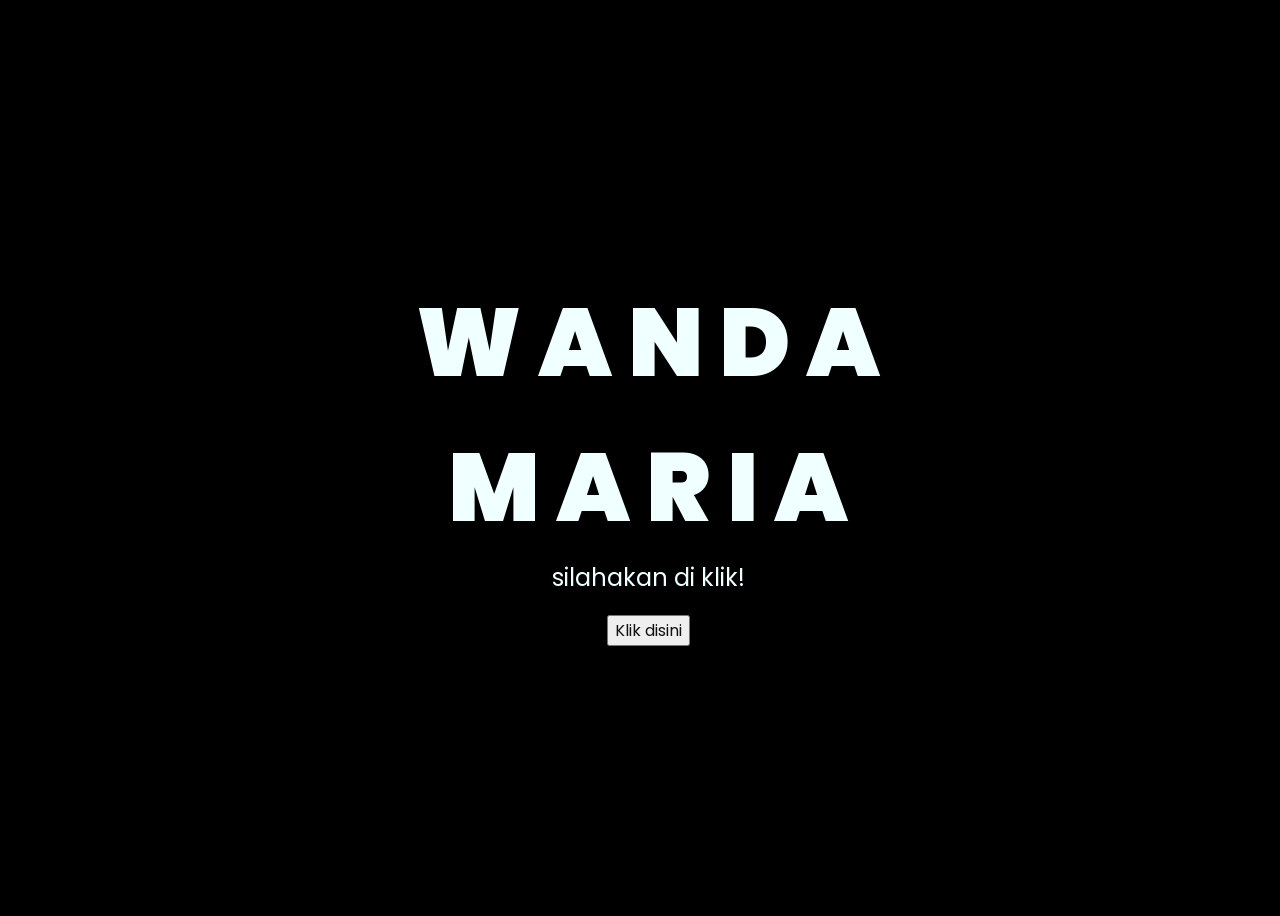
<file: index.html>
<!DOCTYPE html>
<html lang="en">
<head>
    <meta charset="UTF-8">
    <meta http-equiv="X-UA-Compatible" content="IE=edge">
    <meta name="viewport" content="width=device-width, initial-scale=1.0">
    <link rel="stylesheet" href="style.css">
    <link rel="icon" href="flowers.png" type="image/x-icon">
    <title>Flowers</title>
</head>
<body>
    <div class="greetings">
    <!-- silahkan menambah kata sesuai keinginan dengan <span>text...</span -->
        <span>W</span>
        <span>A</span>
        <span>N</span>
        <span>D</span>
        <span>A</span>

    </div>

    <div class="greetings">
        <span>M</span>
        <span>A</span>
        <span>R</span>
        <span>I</span>
        <span>A</span>
    </div>
    <div class="description">
        <span>silahakan di klik!</span>
    </div>
    <div class="button">
        <button>
            <a href="flower.html">Klik disini</a>
        </button>
        
    </div>
</body>
</html>
</file>
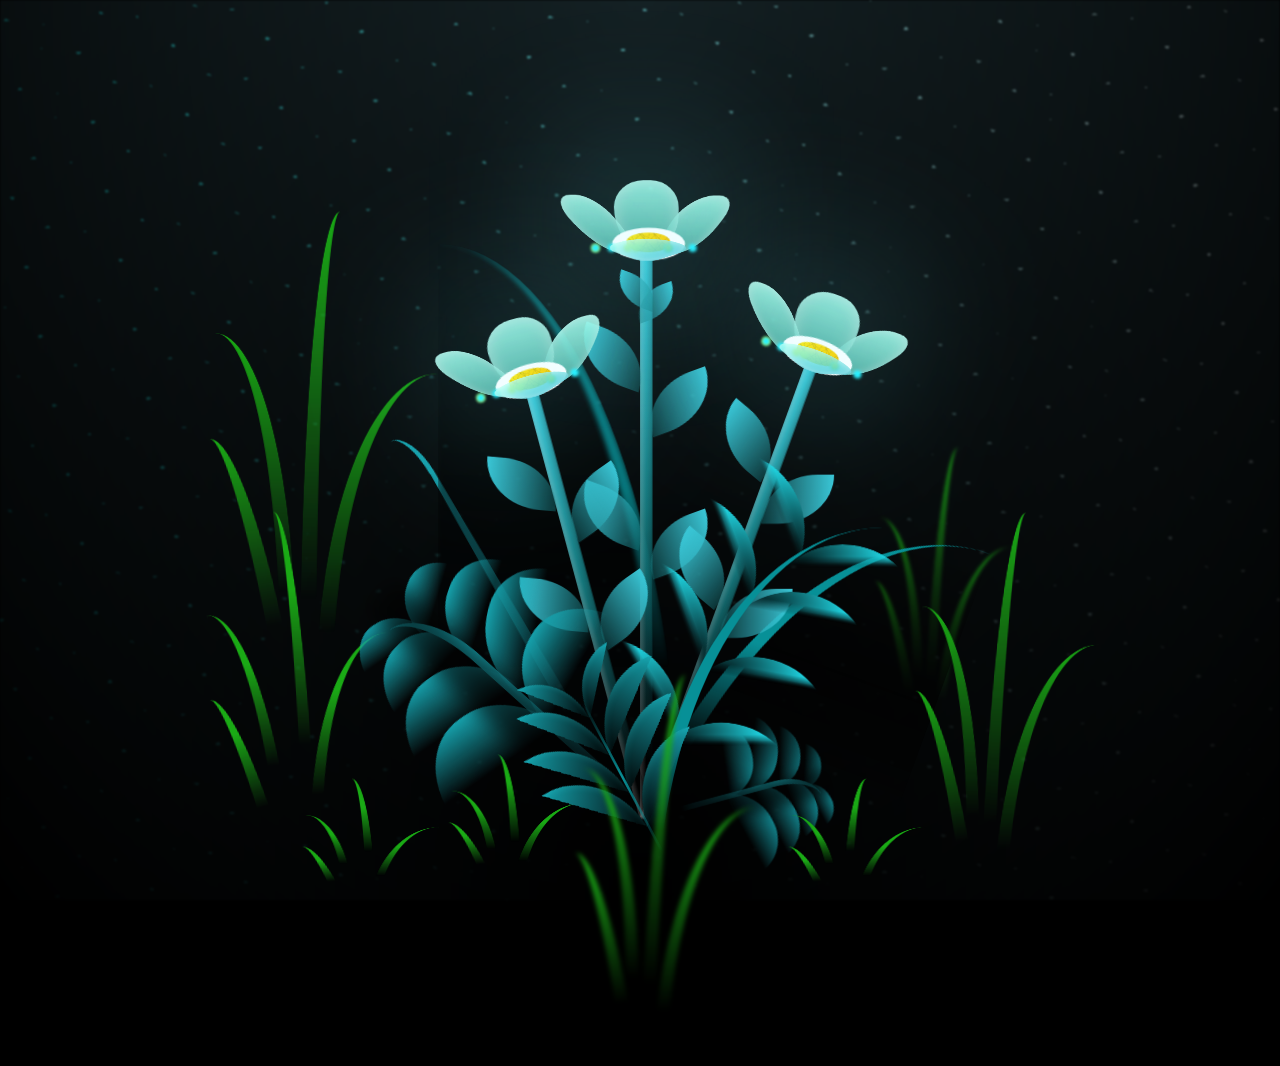
<file: flower.html>
<!DOCTYPE html>
<html lang="en">
<head>
    <meta charset="UTF-8">
    <meta http-equiv="X-UA-Compatible" content="IE=edge">
    <meta name="viewport" content="width=device-width, initial-scale=1.0">
    <link rel="stylesheet" href="main.css">
    <link rel="icon" href="flowers.png" type="image/x-icon">
    <title>flowers</title>
</head>
<body class="container">
  <!-- Pembuat code: https://codepen.io/mdusmanansari/pen/BamepLe -->
    <div class="night"></div>
    <div class="flowers">
      <div class="flower flower--1">
        <div class="flower__leafs flower__leafs--1">
          <div class="flower__leaf flower__leaf--1"></div>
          <div class="flower__leaf flower__leaf--2"></div>
          <div class="flower__leaf flower__leaf--3"></div>
          <div class="flower__leaf flower__leaf--4"></div>
          <div class="flower__white-circle"></div>
  
          <div class="flower__light flower__light--1"></div>
          <div class="flower__light flower__light--2"></div>
          <div class="flower__light flower__light--3"></div>
          <div class="flower__light flower__light--4"></div>
          <div class="flower__light flower__light--5"></div>
          <div class="flower__light flower__light--6"></div>
          <div class="flower__light flower__light--7"></div>
          <div class="flower__light flower__light--8"></div>
  
        </div>
        <div class="flower__line">
          <div class="flower__line__leaf flower__line__leaf--1"></div>
          <div class="flower__line__leaf flower__line__leaf--2"></div>
          <div class="flower__line__leaf flower__line__leaf--3"></div>
          <div class="flower__line__leaf flower__line__leaf--4"></div>
          <div class="flower__line__leaf flower__line__leaf--5"></div>
          <div class="flower__line__leaf flower__line__leaf--6"></div>
        </div>
      </div>
  
      <div class="flower flower--2">
        <div class="flower__leafs flower__leafs--2">
          <div class="flower__leaf flower__leaf--1"></div>
          <div class="flower__leaf flower__leaf--2"></div>
          <div class="flower__leaf flower__leaf--3"></div>
          <div class="flower__leaf flower__leaf--4"></div>
          <div class="flower__white-circle"></div>
  
          <div class="flower__light flower__light--1"></div>
          <div class="flower__light flower__light--2"></div>
          <div class="flower__light flower__light--3"></div>
          <div class="flower__light flower__light--4"></div>
          <div class="flower__light flower__light--5"></div>
          <div class="flower__light flower__light--6"></div>
          <div class="flower__light flower__light--7"></div>
          <div class="flower__light flower__light--8"></div>
  
        </div>
        <div class="flower__line">
          <div class="flower__line__leaf flower__line__leaf--1"></div>
          <div class="flower__line__leaf flower__line__leaf--2"></div>
          <div class="flower__line__leaf flower__line__leaf--3"></div>
          <div class="flower__line__leaf flower__line__leaf--4"></div>
        </div>
      </div>
  
      <div class="flower flower--3">
        <div class="flower__leafs flower__leafs--3">
          <div class="flower__leaf flower__leaf--1"></div>
          <div class="flower__leaf flower__leaf--2"></div>
          <div class="flower__leaf flower__leaf--3"></div>
          <div class="flower__leaf flower__leaf--4"></div>
          <div class="flower__white-circle"></div>
  
          <div class="flower__light flower__light--1"></div>
          <div class="flower__light flower__light--2"></div>
          <div class="flower__light flower__light--3"></div>
          <div class="flower__light flower__light--4"></div>
          <div class="flower__light flower__light--5"></div>
          <div class="flower__light flower__light--6"></div>
          <div class="flower__light flower__light--7"></div>
          <div class="flower__light flower__light--8"></div>
  
        </div>
        <div class="flower__line">
          <div class="flower__line__leaf flower__line__leaf--1"></div>
          <div class="flower__line__leaf flower__line__leaf--2"></div>
          <div class="flower__line__leaf flower__line__leaf--3"></div>
          <div class="flower__line__leaf flower__line__leaf--4"></div>
        </div>
      </div>
  
      <div class="grow-ans" style="--d:1.2s">
        <div class="flower__g-long">
          <div class="flower__g-long__top"></div>
          <div class="flower__g-long__bottom"></div>
        </div>
      </div>
  
      <div class="growing-grass">
        <div class="flower__grass flower__grass--1">
          <div class="flower__grass--top"></div>
          <div class="flower__grass--bottom"></div>
          <div class="flower__grass__leaf flower__grass__leaf--1"></div>
          <div class="flower__grass__leaf flower__grass__leaf--2"></div>
          <div class="flower__grass__leaf flower__grass__leaf--3"></div>
          <div class="flower__grass__leaf flower__grass__leaf--4"></div>
          <div class="flower__grass__leaf flower__grass__leaf--5"></div>
          <div class="flower__grass__leaf flower__grass__leaf--6"></div>
          <div class="flower__grass__leaf flower__grass__leaf--7"></div>
          <div class="flower__grass__leaf flower__grass__leaf--8"></div>
          <div class="flower__grass__overlay"></div>
        </div>
      </div>
  
      <div class="growing-grass">
        <div class="flower__grass flower__grass--2">
          <div class="flower__grass--top"></div>
          <div class="flower__grass--bottom"></div>
          <div class="flower__grass__leaf flower__grass__leaf--1"></div>
          <div class="flower__grass__leaf flower__grass__leaf--2"></div>
          <div class="flower__grass__leaf flower__grass__leaf--3"></div>
          <div class="flower__grass__leaf flower__grass__leaf--4"></div>
          <div class="flower__grass__leaf flower__grass__leaf--5"></div>
          <div class="flower__grass__leaf flower__grass__leaf--6"></div>
          <div class="flower__grass__leaf flower__grass__leaf--7"></div>
          <div class="flower__grass__leaf flower__grass__leaf--8"></div>
          <div class="flower__grass__overlay"></div>
        </div>
      </div>
  
      <div class="grow-ans" style="--d:2.4s">
        <div class="flower__g-right flower__g-right--1">
          <div class="leaf"></div>
        </div>
      </div>
  
      <div class="grow-ans" style="--d:2.8s">
        <div class="flower__g-right flower__g-right--2">
          <div class="leaf"></div>
        </div>
      </div>
  
      <div class="grow-ans" style="--d:2.8s">
        <div class="flower__g-front">
          <div class="flower__g-front__leaf-wrapper flower__g-front__leaf-wrapper--1">
            <div class="flower__g-front__leaf"></div>
          </div>
          <div class="flower__g-front__leaf-wrapper flower__g-front__leaf-wrapper--2">
            <div class="flower__g-front__leaf"></div>
          </div>
          <div class="flower__g-front__leaf-wrapper flower__g-front__leaf-wrapper--3">
            <div class="flower__g-front__leaf"></div>
          </div>
          <div class="flower__g-front__leaf-wrapper flower__g-front__leaf-wrapper--4">
            <div class="flower__g-front__leaf"></div>
          </div>
          <div class="flower__g-front__leaf-wrapper flower__g-front__leaf-wrapper--5">
            <div class="flower__g-front__leaf"></div>
          </div>
          <div class="flower__g-front__leaf-wrapper flower__g-front__leaf-wrapper--6">
            <div class="flower__g-front__leaf"></div>
          </div>
          <div class="flower__g-front__leaf-wrapper flower__g-front__leaf-wrapper--7">
            <div class="flower__g-front__leaf"></div>
          </div>
          <div class="flower__g-front__leaf-wrapper flower__g-front__leaf-wrapper--8">
            <div class="flower__g-front__leaf"></div>
          </div>
          <div class="flower__g-front__line"></div>
        </div>
      </div>
  
      <div class="grow-ans" style="--d:3.2s">
        <div class="flower__g-fr">
          <div class="leaf"></div>
          <div class="flower__g-fr__leaf flower__g-fr__leaf--1"></div>
          <div class="flower__g-fr__leaf flower__g-fr__leaf--2"></div>
          <div class="flower__g-fr__leaf flower__g-fr__leaf--3"></div>
          <div class="flower__g-fr__leaf flower__g-fr__leaf--4"></div>
          <div class="flower__g-fr__leaf flower__g-fr__leaf--5"></div>
          <div class="flower__g-fr__leaf flower__g-fr__leaf--6"></div>
          <div class="flower__g-fr__leaf flower__g-fr__leaf--7"></div>
          <div class="flower__g-fr__leaf flower__g-fr__leaf--8"></div>
        </div>
      </div>
  
      <div class="long-g long-g--0">
        <div class="grow-ans" style="--d:3s">
          <div class="leaf leaf--0"></div>
        </div>
        <div class="grow-ans" style="--d:2.2s">
          <div class="leaf leaf--1"></div>
        </div>
        <div class="grow-ans" style="--d:3.4s">
          <div class="leaf leaf--2"></div>
        </div>
        <div class="grow-ans" style="--d:3.6s">
          <div class="leaf leaf--3"></div>
        </div>
      </div>
  
      <div class="long-g long-g--1">
        <div class="grow-ans" style="--d:3.6s">
          <div class="leaf leaf--0"></div>
        </div>
        <div class="grow-ans" style="--d:3.8s">
          <div class="leaf leaf--1"></div>
        </div>
        <div class="grow-ans" style="--d:4s">
          <div class="leaf leaf--2"></div>
        </div>
        <div class="grow-ans" style="--d:4.2s">
          <div class="leaf leaf--3"></div>
        </div>
      </div>
  
      <div class="long-g long-g--2">
        <div class="grow-ans" style="--d:4s">
          <div class="leaf leaf--0"></div>
        </div>
        <div class="grow-ans" style="--d:4.2s">
          <div class="leaf leaf--1"></div>
        </div>
        <div class="grow-ans" style="--d:4.4s">
          <div class="leaf leaf--2"></div>
        </div>
        <div class="grow-ans" style="--d:4.6s">
          <div class="leaf leaf--3"></div>
        </div>
      </div>
  
      <div class="long-g long-g--3">
        <div class="grow-ans" style="--d:4s">
          <div class="leaf leaf--0"></div>
        </div>
        <div class="grow-ans" style="--d:4.2s">
          <div class="leaf leaf--1"></div>
        </div>
        <div class="grow-ans" style="--d:3s">
          <div class="leaf leaf--2"></div>
        </div>
        <div class="grow-ans" style="--d:3.6s">
          <div class="leaf leaf--3"></div>
        </div>
      </div>
  
      <div class="long-g long-g--4">
        <div class="grow-ans" style="--d:4s">
          <div class="leaf leaf--0"></div>
        </div>
        <div class="grow-ans" style="--d:4.2s">
          <div class="leaf leaf--1"></div>
        </div>
        <div class="grow-ans" style="--d:3s">
          <div class="leaf leaf--2"></div>
        </div>
        <div class="grow-ans" style="--d:3.6s">
          <div class="leaf leaf--3"></div>
        </div>
      </div>
  
      <div class="long-g long-g--5">
        <div class="grow-ans" style="--d:4s">
          <div class="leaf leaf--0"></div>
        </div>
        <div class="grow-ans" style="--d:4.2s">
          <div class="leaf leaf--1"></div>
        </div>
        <div class="grow-ans" style="--d:3s">
          <div class="leaf leaf--2"></div>
        </div>
        <div class="grow-ans" style="--d:3.6s">
          <div class="leaf leaf--3"></div>
        </div>
      </div>
  
      <div class="long-g long-g--6">
        <div class="grow-ans" style="--d:4.2s">
          <div class="leaf leaf--0"></div>
        </div>
        <div class="grow-ans" style="--d:4.4s">
          <div class="leaf leaf--1"></div>
        </div>
        <div class="grow-ans" style="--d:4.6s">
          <div class="leaf leaf--2"></div>
        </div>
        <div class="grow-ans" style="--d:4.8s">
          <div class="leaf leaf--3"></div>
        </div>
      </div>
  
      <div class="long-g long-g--7">
        <div class="grow-ans" style="--d:3s">
          <div class="leaf leaf--0"></div>
        </div>
        <div class="grow-ans" style="--d:3.2s">
          <div class="leaf leaf--1"></div>
        </div>
        <div class="grow-ans" style="--d:3.5s">
          <div class="leaf leaf--2"></div>
        </div>
        <div class="grow-ans" style="--d:3.6s">
          <div class="leaf leaf--3"></div>
        </div>
      </div>
    </div>
    <div class="music">
      <audio src=""></audio>
    </div>
    <script src="main.js"></script>
  </body>
</html>
</file>
<file: style.css>
@import url('https://fonts.googleapis.com/css2?family=Poppins:ital,wght@0,500;1,900&display=swap');
*{
    font-family: 'Poppins',cursive;
}
body{
    color: azure;
    width: 100%;
    height: 100vh;
    display: flex;
    flex-direction: column;
    align-items: center;
    justify-content: center;
    background-color: black;
}
.greetings{
    font-size: 6rem;
    font-weight: 900;
}
.greetings > span{
    animation: glow 2.5s ease-in-out infinite;
}
@keyframes glow{
    0%, 100%{
        color: #fff;
        text-shadow: 0 0 12px #39c6d6, 0 0 50px #39c6d6, 0 0 100px #39c6d6;
    }
    10%, 90%{
        color: #111;
        text-shadow: none;
    }
}
.greetings > span:nth-child(2){
    animation-delay: .2s ;
}
.greetings > span:nth-child(3){
    animation-delay: .4s ;
}
.greetings > span:nth-child(4){
    animation-delay: .6s;
}
.greetings > span:nth-child(5){
    animation-delay: .8s;
}

.description{
    font-size: 1.5rem;
    margin-bottom: 20px;
}

.button a{
    text-decoration: none;
    font-size: 1rem;
    color: #111;
}

@media screen and (max-width:574px){
    .greetings{
        display: block;
        font-size: 3rem;
        font-weight: 500;
        text-align: center;
    }
    .description{
        font-size: 1rem;
    }
    
    .button a{
        font-size: .5rem;
    }
}
</file>
<file: main.css>
*,
*::after,
*::before {
  padding: 0;
  margin: 0;
  box-sizing: border-box;
}

:root {
  --dark-color: #000;
}

body {
  display: flex;
  align-items: flex-end;
  justify-content: center;
  min-height: 100vh;
  background-color: var(--dark-color);
  overflow: hidden;
  perspective: 1000px;
}

.night {
  position: fixed;
  left: 50%;
  top: 0;
  transform: translateX(-50%);
  width: 100%;
  height: 100%;
  filter: blur(0.1vmin);
  background-image: radial-gradient(ellipse at top, transparent 0%, var(--dark-color)), radial-gradient(ellipse at bottom, var(--dark-color), rgba(145, 233, 255, 0.2)), repeating-linear-gradient(220deg, rgb(0, 0, 0) 0px, rgb(0, 0, 0) 19px, transparent 19px, transparent 22px), repeating-linear-gradient(189deg, rgb(0, 0, 0) 0px, rgb(0, 0, 0) 19px, transparent 19px, transparent 22px), repeating-linear-gradient(148deg, rgb(0, 0, 0) 0px, rgb(0, 0, 0) 19px, transparent 19px, transparent 22px), linear-gradient(90deg, rgb(0, 255, 250), rgb(240, 240, 240));
}

.flowers {
  position: relative;
  transform: scale(0.9);
}

.flower {
  position: absolute;
  bottom: 10vmin;
  transform-origin: bottom center;
  z-index: 10;
  --fl-speed: 0.8s;
}
.flower--1 {
  -webkit-animation: moving-flower-1 4s linear infinite;
          animation: moving-flower-1 4s linear infinite;
}
.flower--1 .flower__line {
  height: 70vmin;
  -webkit-animation-delay: 0.3s;
          animation-delay: 0.3s;
}
.flower--1 .flower__line__leaf--1 {
  -webkit-animation: blooming-leaf-right var(--fl-speed) 1.6s backwards;
          animation: blooming-leaf-right var(--fl-speed) 1.6s backwards;
}
.flower--1 .flower__line__leaf--2 {
  -webkit-animation: blooming-leaf-right var(--fl-speed) 1.4s backwards;
          animation: blooming-leaf-right var(--fl-speed) 1.4s backwards;
}
.flower--1 .flower__line__leaf--3 {
  -webkit-animation: blooming-leaf-left var(--fl-speed) 1.2s backwards;
          animation: blooming-leaf-left var(--fl-speed) 1.2s backwards;
}
.flower--1 .flower__line__leaf--4 {
  -webkit-animation: blooming-leaf-left var(--fl-speed) 1s backwards;
          animation: blooming-leaf-left var(--fl-speed) 1s backwards;
}
.flower--1 .flower__line__leaf--5 {
  -webkit-animation: blooming-leaf-right var(--fl-speed) 1.8s backwards;
          animation: blooming-leaf-right var(--fl-speed) 1.8s backwards;
}
.flower--1 .flower__line__leaf--6 {
  -webkit-animation: blooming-leaf-left var(--fl-speed) 2s backwards;
          animation: blooming-leaf-left var(--fl-speed) 2s backwards;
}
.flower--2 {
  left: 50%;
  transform: rotate(20deg);
  -webkit-animation: moving-flower-2 4s linear infinite;
          animation: moving-flower-2 4s linear infinite;
}
.flower--2 .flower__line {
  height: 60vmin;
  -webkit-animation-delay: 0.6s;
          animation-delay: 0.6s;
}
.flower--2 .flower__line__leaf--1 {
  -webkit-animation: blooming-leaf-right var(--fl-speed) 1.9s backwards;
          animation: blooming-leaf-right var(--fl-speed) 1.9s backwards;
}
.flower--2 .flower__line__leaf--2 {
  -webkit-animation: blooming-leaf-right var(--fl-speed) 1.7s backwards;
          animation: blooming-leaf-right var(--fl-speed) 1.7s backwards;
}
.flower--2 .flower__line__leaf--3 {
  -webkit-animation: blooming-leaf-left var(--fl-speed) 1.5s backwards;
          animation: blooming-leaf-left var(--fl-speed) 1.5s backwards;
}
.flower--2 .flower__line__leaf--4 {
  -webkit-animation: blooming-leaf-left var(--fl-speed) 1.3s backwards;
          animation: blooming-leaf-left var(--fl-speed) 1.3s backwards;
}
.flower--3 {
  left: 50%;
  transform: rotate(-15deg);
  -webkit-animation: moving-flower-3 4s linear infinite;
          animation: moving-flower-3 4s linear infinite;
}
.flower--3 .flower__line {
  -webkit-animation-delay: 0.9s;
          animation-delay: 0.9s;
}
.flower--3 .flower__line__leaf--1 {
  -webkit-animation: blooming-leaf-right var(--fl-speed) 2.5s backwards;
          animation: blooming-leaf-right var(--fl-speed) 2.5s backwards;
}
.flower--3 .flower__line__leaf--2 {
  -webkit-animation: blooming-leaf-right var(--fl-speed) 2.3s backwards;
          animation: blooming-leaf-right var(--fl-speed) 2.3s backwards;
}
.flower--3 .flower__line__leaf--3 {
  -webkit-animation: blooming-leaf-left var(--fl-speed) 2.1s backwards;
          animation: blooming-leaf-left var(--fl-speed) 2.1s backwards;
}
.flower--3 .flower__line__leaf--4 {
  -webkit-animation: blooming-leaf-left var(--fl-speed) 1.9s backwards;
          animation: blooming-leaf-left var(--fl-speed) 1.9s backwards;
}
.flower__leafs {
  position: relative;
  -webkit-animation: blooming-flower 2s backwards;
          animation: blooming-flower 2s backwards;
}
.flower__leafs--1 {
  -webkit-animation-delay: 1.1s;
          animation-delay: 1.1s;
}
.flower__leafs--2 {
  -webkit-animation-delay: 1.4s;
          animation-delay: 1.4s;
}
.flower__leafs--3 {
  -webkit-animation-delay: 1.7s;
          animation-delay: 1.7s;
}
.flower__leafs::after {
  content: "";
  position: absolute;
  left: 0;
  top: 0;
  transform: translate(-50%, -100%);
  width: 8vmin;
  height: 8vmin;
  background-color: #6bf0ff;
  filter: blur(10vmin);
}
.flower__leaf {
  position: absolute;
  bottom: 0;
  left: 50%;
  width: 8vmin;
  height: 11vmin;
  border-radius: 51% 49% 47% 53%/44% 45% 55% 69%;
  background-color: #a7ffee;
  background-image: linear-gradient(to top, #54b8aa, #a7ffee);
  transform-origin: bottom center;
  opacity: 0.9;
  box-shadow: inset 0 0 2vmin rgba(255, 255, 255, 0.5);
}
.flower__leaf--1 {
  transform: translate(-10%, 1%) rotateY(40deg) rotateX(-50deg);
}
.flower__leaf--2 {
  transform: translate(-50%, -4%) rotateX(40deg);
}
.flower__leaf--3 {
  transform: translate(-90%, 0%) rotateY(45deg) rotateX(50deg);
}
.flower__leaf--4 {
  width: 8vmin;
  height: 8vmin;
  transform-origin: bottom left;
  border-radius: 4vmin 10vmin 4vmin 4vmin;
  transform: translate(0%, 18%) rotateX(70deg) rotate(-43deg);
  background-image: linear-gradient(to top, #39c6d6, #a7ffee);
  z-index: 1;
  opacity: 0.8;
}
.flower__white-circle {
  position: absolute;
  left: -3.5vmin;
  top: -3vmin;
  width: 9vmin;
  height: 4vmin;
  border-radius: 50%;
  background-color: #fff;
}
.flower__white-circle::after {
  content: "";
  position: absolute;
  left: 50%;
  top: 45%;
  transform: translate(-50%, -50%);
  width: 60%;
  height: 60%;
  border-radius: inherit;
  background-image: repeating-linear-gradient(135deg, rgba(0, 0, 0, 0.03) 0px, rgba(0, 0, 0, 0.03) 1px, transparent 1px, transparent 12px), repeating-linear-gradient(45deg, rgba(0, 0, 0, 0.03) 0px, rgba(0, 0, 0, 0.03) 1px, transparent 1px, transparent 12px), repeating-linear-gradient(67.5deg, rgba(0, 0, 0, 0.03) 0px, rgba(0, 0, 0, 0.03) 1px, transparent 1px, transparent 12px), repeating-linear-gradient(135deg, rgba(0, 0, 0, 0.03) 0px, rgba(0, 0, 0, 0.03) 1px, transparent 1px, transparent 12px), repeating-linear-gradient(45deg, rgba(0, 0, 0, 0.03) 0px, rgba(0, 0, 0, 0.03) 1px, transparent 1px, transparent 12px), repeating-linear-gradient(112.5deg, rgba(0, 0, 0, 0.03) 0px, rgba(0, 0, 0, 0.03) 1px, transparent 1px, transparent 12px), repeating-linear-gradient(112.5deg, rgba(0, 0, 0, 0.03) 0px, rgba(0, 0, 0, 0.03) 1px, transparent 1px, transparent 12px), repeating-linear-gradient(45deg, rgba(0, 0, 0, 0.03) 0px, rgba(0, 0, 0, 0.03) 1px, transparent 1px, transparent 12px), repeating-linear-gradient(22.5deg, rgba(0, 0, 0, 0.03) 0px, rgba(0, 0, 0, 0.03) 1px, transparent 1px, transparent 12px), repeating-linear-gradient(45deg, rgba(0, 0, 0, 0.03) 0px, rgba(0, 0, 0, 0.03) 1px, transparent 1px, transparent 12px), repeating-linear-gradient(22.5deg, rgba(0, 0, 0, 0.03) 0px, rgba(0, 0, 0, 0.03) 1px, transparent 1px, transparent 12px), repeating-linear-gradient(135deg, rgba(0, 0, 0, 0.03) 0px, rgba(0, 0, 0, 0.03) 1px, transparent 1px, transparent 12px), repeating-linear-gradient(157.5deg, rgba(0, 0, 0, 0.03) 0px, rgba(0, 0, 0, 0.03) 1px, transparent 1px, transparent 12px), repeating-linear-gradient(67.5deg, rgba(0, 0, 0, 0.03) 0px, rgba(0, 0, 0, 0.03) 1px, transparent 1px, transparent 12px), repeating-linear-gradient(67.5deg, rgba(0, 0, 0, 0.03) 0px, rgba(0, 0, 0, 0.03) 1px, transparent 1px, transparent 12px), linear-gradient(90deg, rgb(255, 235, 18), rgb(255, 206, 0));
}
.flower__line {
  height: 55vmin;
  width: 1.5vmin;
  background-image: linear-gradient(to left, rgba(0, 0, 0, 0.2), transparent, rgba(255, 255, 255, 0.2)), linear-gradient(to top, transparent 10%, #14757a, #39c6d6);
  box-shadow: inset 0 0 2px rgba(0, 0, 0, 0.5);
  -webkit-animation: grow-flower-tree 4s backwards;
          animation: grow-flower-tree 4s backwards;
}
.flower__line__leaf {
  --w: 7vmin;
  --h: calc(var(--w) + 2vmin);
  position: absolute;
  top: 20%;
  left: 90%;
  width: var(--w);
  height: var(--h);
  border-top-right-radius: var(--h);
  border-bottom-left-radius: var(--h);
  background-image: linear-gradient(to top, rgba(20, 117, 122, 0.4), #39c6d6);
}
.flower__line__leaf--1 {
  transform: rotate(70deg) rotateY(30deg);
}
.flower__line__leaf--2 {
  top: 45%;
  transform: rotate(70deg) rotateY(30deg);
}
.flower__line__leaf--3, .flower__line__leaf--4, .flower__line__leaf--6 {
  border-top-right-radius: 0;
  border-bottom-left-radius: 0;
  border-top-left-radius: var(--h);
  border-bottom-right-radius: var(--h);
  left: -460%;
  top: 12%;
  transform: rotate(-70deg) rotateY(30deg);
}
.flower__line__leaf--4 {
  top: 40%;
}
.flower__line__leaf--5 {
  top: 0;
  transform-origin: left;
  transform: rotate(70deg) rotateY(30deg) scale(0.6);
}
.flower__line__leaf--6 {
  top: -2%;
  left: -450%;
  transform-origin: right;
  transform: rotate(-70deg) rotateY(30deg) scale(0.6);
}
.flower__light {
  position: absolute;
  bottom: 0vmin;
  width: 1vmin;
  height: 1vmin;
  background-color: rgb(255, 251, 0);
  border-radius: 50%;
  filter: blur(0.2vmin);
  -webkit-animation: light-ans 4s linear infinite backwards;
          animation: light-ans 4s linear infinite backwards;
}
.flower__light:nth-child(odd) {
  background-color: #23f0ff;
}
.flower__light--1 {
  left: -2vmin;
  -webkit-animation-delay: 1s;
          animation-delay: 1s;
}
.flower__light--2 {
  left: 3vmin;
  -webkit-animation-delay: 0.5s;
          animation-delay: 0.5s;
}
.flower__light--3 {
  left: -6vmin;
  -webkit-animation-delay: 0.3s;
          animation-delay: 0.3s;
}
.flower__light--4 {
  left: 6vmin;
  -webkit-animation-delay: 0.9s;
          animation-delay: 0.9s;
}
.flower__light--5 {
  left: -1vmin;
  -webkit-animation-delay: 1.5s;
          animation-delay: 1.5s;
}
.flower__light--6 {
  left: -4vmin;
  -webkit-animation-delay: 3s;
          animation-delay: 3s;
}
.flower__light--7 {
  left: 3vmin;
  -webkit-animation-delay: 2s;
          animation-delay: 2s;
}
.flower__light--8 {
  left: -6vmin;
  -webkit-animation-delay: 3.5s;
          animation-delay: 3.5s;
}
.flower__grass {
  --c: #159faa;
  --line-w: 1.5vmin;
  position: absolute;
  bottom: 12vmin;
  left: -7vmin;
  display: flex;
  flex-direction: column;
  align-items: flex-end;
  z-index: 20;
  transform-origin: bottom center;
  transform: rotate(-48deg) rotateY(40deg);
}
.flower__grass--1 {
  -webkit-animation: moving-grass 2s linear infinite;
          animation: moving-grass 2s linear infinite;
}
.flower__grass--2 {
  left: 2vmin;
  bottom: 10vmin;
  transform: scale(0.5) rotate(75deg) rotateX(10deg) rotateY(-200deg);
  opacity: 0.8;
  z-index: 0;
  -webkit-animation: moving-grass--2 1.5s linear infinite;
          animation: moving-grass--2 1.5s linear infinite;
}
.flower__grass--top {
  width: 7vmin;
  height: 10vmin;
  border-top-right-radius: 100%;
  border-right: var(--line-w) solid var(--c);
  transform-origin: bottom center;
  transform: rotate(-2deg);
}
.flower__grass--bottom {
  margin-top: -2px;
  width: var(--line-w);
  height: 25vmin;
  background-image: linear-gradient(to top, transparent, var(--c));
}
.flower__grass__leaf {
  --size: 10vmin;
  position: absolute;
  width: calc(var(--size) * 2.1);
  height: var(--size);
  border-top-left-radius: var(--size);
  border-top-right-radius: var(--size);
  background-image: linear-gradient(to top, transparent, transparent 30%, var(--c));
  z-index: 100;
}
.flower__grass__leaf--1 {
  top: -6%;
  left: 30%;
  --size: 6vmin;
  transform: rotate(-20deg);
  -webkit-animation: growing-grass-ans--1 2s 2.6s backwards;
          animation: growing-grass-ans--1 2s 2.6s backwards;
}
@-webkit-keyframes growing-grass-ans--1 {
  0% {
    transform-origin: bottom left;
    transform: rotate(-20deg) scale(0);
  }
}
@keyframes growing-grass-ans--1 {
  0% {
    transform-origin: bottom left;
    transform: rotate(-20deg) scale(0);
  }
}
.flower__grass__leaf--2 {
  top: -5%;
  left: -110%;
  --size: 6vmin;
  transform: rotate(10deg);
  -webkit-animation: growing-grass-ans--2 2s 2.4s linear backwards;
          animation: growing-grass-ans--2 2s 2.4s linear backwards;
}
@-webkit-keyframes growing-grass-ans--2 {
  0% {
    transform-origin: bottom right;
    transform: rotate(10deg) scale(0);
  }
}
@keyframes growing-grass-ans--2 {
  0% {
    transform-origin: bottom right;
    transform: rotate(10deg) scale(0);
  }
}
.flower__grass__leaf--3 {
  top: 5%;
  left: 60%;
  --size: 8vmin;
  transform: rotate(-18deg) rotateX(-20deg);
  -webkit-animation: growing-grass-ans--3 2s 2.2s linear backwards;
          animation: growing-grass-ans--3 2s 2.2s linear backwards;
}
@-webkit-keyframes growing-grass-ans--3 {
  0% {
    transform-origin: bottom left;
    transform: rotate(-18deg) rotateX(-20deg) scale(0);
  }
}
@keyframes growing-grass-ans--3 {
  0% {
    transform-origin: bottom left;
    transform: rotate(-18deg) rotateX(-20deg) scale(0);
  }
}
.flower__grass__leaf--4 {
  top: 6%;
  left: -135%;
  --size: 8vmin;
  transform: rotate(2deg);
  -webkit-animation: growing-grass-ans--4 2s 2s linear backwards;
          animation: growing-grass-ans--4 2s 2s linear backwards;
}
@-webkit-keyframes growing-grass-ans--4 {
  0% {
    transform-origin: bottom right;
    transform: rotate(2deg) scale(0);
  }
}
@keyframes growing-grass-ans--4 {
  0% {
    transform-origin: bottom right;
    transform: rotate(2deg) scale(0);
  }
}
.flower__grass__leaf--5 {
  top: 20%;
  left: 60%;
  --size: 10vmin;
  transform: rotate(-24deg) rotateX(-20deg);
  -webkit-animation: growing-grass-ans--5 2s 1.8s linear backwards;
          animation: growing-grass-ans--5 2s 1.8s linear backwards;
}
@-webkit-keyframes growing-grass-ans--5 {
  0% {
    transform-origin: bottom left;
    transform: rotate(-24deg) rotateX(-20deg) scale(0);
  }
}
@keyframes growing-grass-ans--5 {
  0% {
    transform-origin: bottom left;
    transform: rotate(-24deg) rotateX(-20deg) scale(0);
  }
}
.flower__grass__leaf--6 {
  top: 22%;
  left: -180%;
  --size: 10vmin;
  transform: rotate(10deg);
  -webkit-animation: growing-grass-ans--6 2s 1.6s linear backwards;
          animation: growing-grass-ans--6 2s 1.6s linear backwards;
}
@-webkit-keyframes growing-grass-ans--6 {
  0% {
    transform-origin: bottom right;
    transform: rotate(10deg) scale(0);
  }
}
@keyframes growing-grass-ans--6 {
  0% {
    transform-origin: bottom right;
    transform: rotate(10deg) scale(0);
  }
}
.flower__grass__leaf--7 {
  top: 39%;
  left: 70%;
  --size: 10vmin;
  transform: rotate(-10deg);
  -webkit-animation: growing-grass-ans--7 2s 1.4s linear backwards;
          animation: growing-grass-ans--7 2s 1.4s linear backwards;
}
@-webkit-keyframes growing-grass-ans--7 {
  0% {
    transform-origin: bottom left;
    transform: rotate(-10deg) scale(0);
  }
}
@keyframes growing-grass-ans--7 {
  0% {
    transform-origin: bottom left;
    transform: rotate(-10deg) scale(0);
  }
}
.flower__grass__leaf--8 {
  top: 40%;
  left: -215%;
  --size: 11vmin;
  transform: rotate(10deg);
  -webkit-animation: growing-grass-ans--8 2s 1.2s linear backwards;
          animation: growing-grass-ans--8 2s 1.2s linear backwards;
}
@-webkit-keyframes growing-grass-ans--8 {
  0% {
    transform-origin: bottom right;
    transform: rotate(10deg) scale(0);
  }
}
@keyframes growing-grass-ans--8 {
  0% {
    transform-origin: bottom right;
    transform: rotate(10deg) scale(0);
  }
}
.flower__grass__overlay {
  position: absolute;
  top: -10%;
  right: 0%;
  width: 100%;
  height: 100%;
  background-color: rgba(0, 0, 0, 0.6);
  filter: blur(1.5vmin);
  z-index: 100;
}
.flower__g-long {
  --w: 2vmin;
  --h: 6vmin;
  --c: #159faa;
  position: absolute;
  bottom: 10vmin;
  left: -3vmin;
  transform-origin: bottom center;
  transform: rotate(-30deg) rotateY(-20deg);
  display: flex;
  flex-direction: column;
  align-items: flex-end;
  -webkit-animation: flower-g-long-ans 3s linear infinite;
          animation: flower-g-long-ans 3s linear infinite;
}
@-webkit-keyframes flower-g-long-ans {
  0%, 100% {
    transform: rotate(-30deg) rotateY(-20deg);
  }
  50% {
    transform: rotate(-32deg) rotateY(-20deg);
  }
}
@keyframes flower-g-long-ans {
  0%, 100% {
    transform: rotate(-30deg) rotateY(-20deg);
  }
  50% {
    transform: rotate(-32deg) rotateY(-20deg);
  }
}
.flower__g-long__top {
  top: calc(var(--h) * -1);
  width: calc(var(--w) + 1vmin);
  height: var(--h);
  border-top-right-radius: 100%;
  border-right: 0.7vmin solid var(--c);
  transform: translate(-0.7vmin, 1vmin);
}
.flower__g-long__bottom {
  width: var(--w);
  height: 50vmin;
  transform-origin: bottom center;
  background-image: linear-gradient(to top, transparent 30%, var(--c));
  box-shadow: inset 0 0 2px rgba(0, 0, 0, 0.5);
  -webkit-clip-path: polygon(35% 0, 65% 1%, 100% 100%, 0% 100%);
          clip-path: polygon(35% 0, 65% 1%, 100% 100%, 0% 100%);
}
.flower__g-right {
  position: absolute;
  bottom: 6vmin;
  left: -2vmin;
  transform-origin: bottom left;
  transform: rotate(20deg);
}
.flower__g-right .leaf {
  width: 30vmin;
  height: 50vmin;
  border-top-left-radius: 100%;
  border-left: 2vmin solid #079097;
  background-image: linear-gradient(to bottom, transparent, var(--dark-color) 60%);
  -webkit-mask-image: linear-gradient(to top, transparent 30%, #079097 60%);
}
.flower__g-right--1 {
  -webkit-animation: flower-g-right-ans 2.5s linear infinite;
          animation: flower-g-right-ans 2.5s linear infinite;
}
.flower__g-right--2 {
  left: 5vmin;
  transform: rotateY(-180deg);
  -webkit-animation: flower-g-right-ans--2 3s linear infinite;
          animation: flower-g-right-ans--2 3s linear infinite;
}
.flower__g-right--2 .leaf {
  height: 75vmin;
  filter: blur(0.3vmin);
  opacity: 0.8;
}
@-webkit-keyframes flower-g-right-ans {
  0%, 100% {
    transform: rotate(20deg);
  }
  50% {
    transform: rotate(24deg) rotateX(-20deg);
  }
}
@keyframes flower-g-right-ans {
  0%, 100% {
    transform: rotate(20deg);
  }
  50% {
    transform: rotate(24deg) rotateX(-20deg);
  }
}
@-webkit-keyframes flower-g-right-ans--2 {
  0%, 100% {
    transform: rotateY(-180deg) rotate(0deg) rotateX(-20deg);
  }
  50% {
    transform: rotateY(-180deg) rotate(6deg) rotateX(-20deg);
  }
}
@keyframes flower-g-right-ans--2 {
  0%, 100% {
    transform: rotateY(-180deg) rotate(0deg) rotateX(-20deg);
  }
  50% {
    transform: rotateY(-180deg) rotate(6deg) rotateX(-20deg);
  }
}
.flower__g-front {
  position: absolute;
  bottom: 6vmin;
  left: 2.5vmin;
  z-index: 100;
  transform-origin: bottom center;
  transform: rotate(-28deg) rotateY(30deg) scale(1.04);
  -webkit-animation: flower__g-front-ans 2s linear infinite;
          animation: flower__g-front-ans 2s linear infinite;
}
@-webkit-keyframes flower__g-front-ans {
  0%, 100% {
    transform: rotate(-28deg) rotateY(30deg) scale(1.04);
  }
  50% {
    transform: rotate(-35deg) rotateY(40deg) scale(1.04);
  }
}
@keyframes flower__g-front-ans {
  0%, 100% {
    transform: rotate(-28deg) rotateY(30deg) scale(1.04);
  }
  50% {
    transform: rotate(-35deg) rotateY(40deg) scale(1.04);
  }
}
.flower__g-front__line {
  width: 0.3vmin;
  height: 20vmin;
  background-image: linear-gradient(to top, transparent, #079097, transparent 100%);
  position: relative;
}
.flower__g-front__leaf-wrapper {
  position: absolute;
  top: 0;
  left: 0;
  transform-origin: bottom left;
  transform: rotate(10deg);
}
.flower__g-front__leaf-wrapper:nth-child(even) {
  left: 0vmin;
  transform: rotateY(-180deg) rotate(5deg);
  -webkit-animation: flower__g-front__leaf-left-ans 1s ease-in backwards;
          animation: flower__g-front__leaf-left-ans 1s ease-in backwards;
}
.flower__g-front__leaf-wrapper:nth-child(odd) {
  -webkit-animation: flower__g-front__leaf-ans 1s ease-in backwards;
          animation: flower__g-front__leaf-ans 1s ease-in backwards;
}
.flower__g-front__leaf-wrapper--1 {
  top: -8vmin;
  transform: scale(0.7);
  -webkit-animation: flower__g-front__leaf-ans 1s 5.5s ease-in backwards !important;
          animation: flower__g-front__leaf-ans 1s 5.5s ease-in backwards !important;
}
.flower__g-front__leaf-wrapper--2 {
  top: -8vmin;
  transform: rotateY(-180deg) scale(0.7) !important;
  -webkit-animation: flower__g-front__leaf-left-ans-2 1s 4.6s ease-in backwards !important;
          animation: flower__g-front__leaf-left-ans-2 1s 4.6s ease-in backwards !important;
}
.flower__g-front__leaf-wrapper--3 {
  top: -3vmin;
  -webkit-animation: flower__g-front__leaf-ans 1s 4.6s ease-in backwards;
          animation: flower__g-front__leaf-ans 1s 4.6s ease-in backwards;
}
.flower__g-front__leaf-wrapper--4 {
  top: -3vmin;
  transform: rotateY(-180deg) scale(0.9) !important;
  -webkit-animation: flower__g-front__leaf-left-ans-2 1s 4.6s ease-in backwards !important;
          animation: flower__g-front__leaf-left-ans-2 1s 4.6s ease-in backwards !important;
}
@-webkit-keyframes flower__g-front__leaf-left-ans-2 {
  0% {
    transform: rotateY(-180deg) scale(0);
  }
}
@keyframes flower__g-front__leaf-left-ans-2 {
  0% {
    transform: rotateY(-180deg) scale(0);
  }
}
.flower__g-front__leaf-wrapper--5, .flower__g-front__leaf-wrapper--6 {
  top: 2vmin;
}
.flower__g-front__leaf-wrapper--7, .flower__g-front__leaf-wrapper--8 {
  top: 6.5vmin;
}
.flower__g-front__leaf-wrapper--2 {
  -webkit-animation-delay: 5.2s !important;
          animation-delay: 5.2s !important;
}
.flower__g-front__leaf-wrapper--3 {
  -webkit-animation-delay: 4.9s !important;
          animation-delay: 4.9s !important;
}
.flower__g-front__leaf-wrapper--5 {
  -webkit-animation-delay: 4.3s !important;
          animation-delay: 4.3s !important;
}
.flower__g-front__leaf-wrapper--6 {
  -webkit-animation-delay: 4.1s !important;
          animation-delay: 4.1s !important;
}
.flower__g-front__leaf-wrapper--7 {
  -webkit-animation-delay: 3.8s !important;
          animation-delay: 3.8s !important;
}
.flower__g-front__leaf-wrapper--8 {
  -webkit-animation-delay: 3.5s !important;
          animation-delay: 3.5s !important;
}
@-webkit-keyframes flower__g-front__leaf-ans {
  0% {
    transform: rotate(10deg) scale(0);
  }
}
@keyframes flower__g-front__leaf-ans {
  0% {
    transform: rotate(10deg) scale(0);
  }
}
@-webkit-keyframes flower__g-front__leaf-left-ans {
  0% {
    transform: rotateY(-180deg) rotate(5deg) scale(0);
  }
}
@keyframes flower__g-front__leaf-left-ans {
  0% {
    transform: rotateY(-180deg) rotate(5deg) scale(0);
  }
}
.flower__g-front__leaf {
  width: 10vmin;
  height: 10vmin;
  border-radius: 100% 0% 0% 100%/100% 100% 0% 0%;
  box-shadow: inset 0 2px 1vmin hsla(184deg, 97%, 58%, 0.2);
  background-image: linear-gradient(to bottom left, transparent, var(--dark-color)), linear-gradient(to bottom right, #159faa 50%, transparent 50%, transparent);
  -webkit-mask-image: linear-gradient(to bottom right, #159faa 50%, transparent 50%, transparent);
  mask-image: linear-gradient(to bottom right, #159faa 50%, transparent 50%, transparent);
}
.flower__g-fr {
  position: absolute;
  bottom: -4vmin;
  left: vmin;
  transform-origin: bottom left;
  z-index: 10;
  -webkit-animation: flower__g-fr-ans 2s linear infinite;
          animation: flower__g-fr-ans 2s linear infinite;
}
@-webkit-keyframes flower__g-fr-ans {
  0%, 100% {
    transform: rotate(2deg);
  }
  50% {
    transform: rotate(4deg);
  }
}
@keyframes flower__g-fr-ans {
  0%, 100% {
    transform: rotate(2deg);
  }
  50% {
    transform: rotate(4deg);
  }
}
.flower__g-fr .leaf {
  width: 30vmin;
  height: 50vmin;
  border-top-left-radius: 100%;
  border-left: 2vmin solid #079097;
  -webkit-mask-image: linear-gradient(to top, transparent 25%, #079097 50%);
  position: relative;
  z-index: 1;
}
.flower__g-fr__leaf {
  position: absolute;
  top: 0;
  left: 0;
  width: 10vmin;
  height: 10vmin;
  border-radius: 100% 0% 0% 100%/100% 100% 0% 0%;
  box-shadow: inset 0 2px 1vmin hsla(184deg, 97%, 58%, 0.2);
  background-image: linear-gradient(to bottom left, transparent, var(--dark-color) 98%), linear-gradient(to bottom right, #23f0ff 45%, transparent 50%, transparent);
  -webkit-mask-image: linear-gradient(135deg, #159faa 40%, transparent 50%, transparent);
}
.flower__g-fr__leaf--1 {
  left: 20vmin;
  transform: rotate(45deg);
  -webkit-animation: flower__g-fr-leaft-ans-1 0.5s 5.2s linear backwards;
          animation: flower__g-fr-leaft-ans-1 0.5s 5.2s linear backwards;
}
@-webkit-keyframes flower__g-fr-leaft-ans-1 {
  0% {
    transform-origin: left;
    transform: rotate(45deg) scale(0);
  }
}
@keyframes flower__g-fr-leaft-ans-1 {
  0% {
    transform-origin: left;
    transform: rotate(45deg) scale(0);
  }
}
.flower__g-fr__leaf--2 {
  left: 12vmin;
  top: -7vmin;
  transform: rotate(25deg) rotateY(-180deg);
  -webkit-animation: flower__g-fr-leaft-ans-6 0.5s 5s linear backwards;
          animation: flower__g-fr-leaft-ans-6 0.5s 5s linear backwards;
}
.flower__g-fr__leaf--3 {
  left: 15vmin;
  top: 6vmin;
  transform: rotate(55deg);
  -webkit-animation: flower__g-fr-leaft-ans-5 0.5s 4.8s linear backwards;
          animation: flower__g-fr-leaft-ans-5 0.5s 4.8s linear backwards;
}
.flower__g-fr__leaf--4 {
  left: 6vmin;
  top: -2vmin;
  transform: rotate(25deg) rotateY(-180deg);
  -webkit-animation: flower__g-fr-leaft-ans-6 0.5s 4.6s linear backwards;
          animation: flower__g-fr-leaft-ans-6 0.5s 4.6s linear backwards;
}
.flower__g-fr__leaf--5 {
  left: 10vmin;
  top: 14vmin;
  transform: rotate(55deg);
  -webkit-animation: flower__g-fr-leaft-ans-5 0.5s 4.4s linear backwards;
          animation: flower__g-fr-leaft-ans-5 0.5s 4.4s linear backwards;
}
@-webkit-keyframes flower__g-fr-leaft-ans-5 {
  0% {
    transform-origin: left;
    transform: rotate(55deg) scale(0);
  }
}
@keyframes flower__g-fr-leaft-ans-5 {
  0% {
    transform-origin: left;
    transform: rotate(55deg) scale(0);
  }
}
.flower__g-fr__leaf--6 {
  left: 0vmin;
  top: 6vmin;
  transform: rotate(25deg) rotateY(-180deg);
  -webkit-animation: flower__g-fr-leaft-ans-6 0.5s 4.2s linear backwards;
          animation: flower__g-fr-leaft-ans-6 0.5s 4.2s linear backwards;
}
@-webkit-keyframes flower__g-fr-leaft-ans-6 {
  0% {
    transform-origin: right;
    transform: rotate(25deg) rotateY(-180deg) scale(0);
  }
}
@keyframes flower__g-fr-leaft-ans-6 {
  0% {
    transform-origin: right;
    transform: rotate(25deg) rotateY(-180deg) scale(0);
  }
}
.flower__g-fr__leaf--7 {
  left: 5vmin;
  top: 22vmin;
  transform: rotate(45deg);
  -webkit-animation: flower__g-fr-leaft-ans-7 0.5s 4s linear backwards;
          animation: flower__g-fr-leaft-ans-7 0.5s 4s linear backwards;
}
@-webkit-keyframes flower__g-fr-leaft-ans-7 {
  0% {
    transform-origin: left;
    transform: rotate(45deg) scale(0);
  }
}
@keyframes flower__g-fr-leaft-ans-7 {
  0% {
    transform-origin: left;
    transform: rotate(45deg) scale(0);
  }
}
.flower__g-fr__leaf--8 {
  left: -4vmin;
  top: 15vmin;
  transform: rotate(15deg) rotateY(-180deg);
  -webkit-animation: flower__g-fr-leaft-ans-8 0.5s 3.8s linear backwards;
          animation: flower__g-fr-leaft-ans-8 0.5s 3.8s linear backwards;
}
@-webkit-keyframes flower__g-fr-leaft-ans-8 {
  0% {
    transform-origin: right;
    transform: rotate(15deg) rotateY(-180deg) scale(0);
  }
}
@keyframes flower__g-fr-leaft-ans-8 {
  0% {
    transform-origin: right;
    transform: rotate(15deg) rotateY(-180deg) scale(0);
  }
}

.long-g {
  position: absolute;
  bottom: 25vmin;
  left: -42vmin;
  transform-origin: bottom left;
}
.long-g--1 {
  bottom: 0vmin;
  transform: scale(0.8) rotate(-5deg);
}
.long-g--1 .leaf {
  -webkit-mask-image: linear-gradient(to top, transparent 40%, #079097 80%) !important;
}
.long-g--1 .leaf--1 {
  --w: 5vmin;
  --h: 60vmin;
  left: -2vmin;
  transform: rotate(3deg) rotateY(-180deg);
}
.long-g--2, .long-g--3 {
  bottom: -3vmin;
  left: -35vmin;
  transform-origin: center;
  transform: scale(0.6) rotateX(60deg);
}
.long-g--2 .leaf, .long-g--3 .leaf {
  -webkit-mask-image: linear-gradient(to top, transparent 50%, #079097 80%) !important;
}
.long-g--2 .leaf--1, .long-g--3 .leaf--1 {
  left: -1vmin;
  transform: rotateY(-180deg);
}
.long-g--3 {
  left: -17vmin;
  bottom: 0vmin;
}
.long-g--3 .leaf {
  -webkit-mask-image: linear-gradient(to top, transparent 40%, #079097 80%) !important;
}
.long-g--4 {
  left: 25vmin;
  bottom: -3vmin;
  transform-origin: center;
  transform: scale(0.6) rotateX(60deg);
}
.long-g--4 .leaf {
  -webkit-mask-image: linear-gradient(to top, transparent 50%, #079097 80%) !important;
}
.long-g--5 {
  left: 42vmin;
  bottom: 0vmin;
  transform: scale(0.8) rotate(2deg);
}
.long-g--6 {
  left: 0vmin;
  bottom: -20vmin;
  z-index: 100;
  filter: blur(0.3vmin);
  transform: scale(0.8) rotate(2deg);
}
.long-g--7 {
  left: 35vmin;
  bottom: 20vmin;
  z-index: -1;
  filter: blur(0.3vmin);
  transform: scale(0.6) rotate(2deg);
  opacity: 0.7;
}
.long-g .leaf {
  --w: 15vmin;
  --h: 40vmin;
  --c: #1aaa15;
  position: absolute;
  bottom: 0;
  width: var(--w);
  height: var(--h);
  border-top-left-radius: 100%;
  border-left: 2vmin solid var(--c);
  -webkit-mask-image: linear-gradient(to top, transparent 20%, var(--dark-color));
  transform-origin: bottom center;
}
.long-g .leaf--0 {
  left: 2vmin;
  -webkit-animation: leaf-ans-1 4s linear infinite;
          animation: leaf-ans-1 4s linear infinite;
}
.long-g .leaf--1 {
  --w: 5vmin;
  --h: 60vmin;
  -webkit-animation: leaf-ans-1 4s linear infinite;
          animation: leaf-ans-1 4s linear infinite;
}
.long-g .leaf--2 {
  --w: 10vmin;
  --h: 40vmin;
  left: -0.5vmin;
  bottom: 5vmin;
  transform-origin: bottom left;
  transform: rotateY(-180deg);
  -webkit-animation: leaf-ans-2 3s linear infinite;
          animation: leaf-ans-2 3s linear infinite;
}
.long-g .leaf--3 {
  --w: 5vmin;
  --h: 30vmin;
  left: -1vmin;
  bottom: 3.2vmin;
  transform-origin: bottom left;
  transform: rotate(-10deg) rotateY(-180deg);
  -webkit-animation: leaf-ans-3 3s linear infinite;
          animation: leaf-ans-3 3s linear infinite;
}

@-webkit-keyframes leaf-ans-1 {
  0%, 100% {
    transform: rotate(-5deg) scale(1);
  }
  50% {
    transform: rotate(5deg) scale(1.1);
  }
}

@keyframes leaf-ans-1 {
  0%, 100% {
    transform: rotate(-5deg) scale(1);
  }
  50% {
    transform: rotate(5deg) scale(1.1);
  }
}
@-webkit-keyframes leaf-ans-2 {
  0%, 100% {
    transform: rotateY(-180deg) rotate(5deg);
  }
  50% {
    transform: rotateY(-180deg) rotate(0deg) scale(1.1);
  }
}
@keyframes leaf-ans-2 {
  0%, 100% {
    transform: rotateY(-180deg) rotate(5deg);
  }
  50% {
    transform: rotateY(-180deg) rotate(0deg) scale(1.1);
  }
}
@-webkit-keyframes leaf-ans-3 {
  0%, 100% {
    transform: rotate(-10deg) rotateY(-180deg);
  }
  50% {
    transform: rotate(-20deg) rotateY(-180deg);
  }
}
@keyframes leaf-ans-3 {
  0%, 100% {
    transform: rotate(-10deg) rotateY(-180deg);
  }
  50% {
    transform: rotate(-20deg) rotateY(-180deg);
  }
}
.grow-ans {
  -webkit-animation: grow-ans 2s var(--d) backwards;
          animation: grow-ans 2s var(--d) backwards;
}

@-webkit-keyframes grow-ans {
  0% {
    transform: scale(0);
    opacity: 0;
  }
}

@keyframes grow-ans {
  0% {
    transform: scale(0);
    opacity: 0;
  }
}
@-webkit-keyframes light-ans {
  0% {
    opacity: 0;
    transform: translateY(0vmin);
  }
  25% {
    opacity: 1;
    transform: translateY(-5vmin) translateX(-2vmin);
  }
  50% {
    opacity: 1;
    transform: translateY(-15vmin) translateX(2vmin);
    filter: blur(0.2vmin);
  }
  75% {
    transform: translateY(-20vmin) translateX(-2vmin);
    filter: blur(0.2vmin);
  }
  100% {
    transform: translateY(-30vmin);
    opacity: 0;
    filter: blur(1vmin);
  }
}
@keyframes light-ans {
  0% {
    opacity: 0;
    transform: translateY(0vmin);
  }
  25% {
    opacity: 1;
    transform: translateY(-5vmin) translateX(-2vmin);
  }
  50% {
    opacity: 1;
    transform: translateY(-15vmin) translateX(2vmin);
    filter: blur(0.2vmin);
  }
  75% {
    transform: translateY(-20vmin) translateX(-2vmin);
    filter: blur(0.2vmin);
  }
  100% {
    transform: translateY(-30vmin);
    opacity: 0;
    filter: blur(1vmin);
  }
}
@-webkit-keyframes moving-flower-1 {
  0%, 100% {
    transform: rotate(2deg);
  }
  50% {
    transform: rotate(-2deg);
  }
}
@keyframes moving-flower-1 {
  0%, 100% {
    transform: rotate(2deg);
  }
  50% {
    transform: rotate(-2deg);
  }
}
@-webkit-keyframes moving-flower-2 {
  0%, 100% {
    transform: rotate(18deg);
  }
  50% {
    transform: rotate(14deg);
  }
}
@keyframes moving-flower-2 {
  0%, 100% {
    transform: rotate(18deg);
  }
  50% {
    transform: rotate(14deg);
  }
}
@-webkit-keyframes moving-flower-3 {
  0%, 100% {
    transform: rotate(-18deg);
  }
  50% {
    transform: rotate(-20deg) rotateY(-10deg);
  }
}
@keyframes moving-flower-3 {
  0%, 100% {
    transform: rotate(-18deg);
  }
  50% {
    transform: rotate(-20deg) rotateY(-10deg);
  }
}
@-webkit-keyframes blooming-leaf-right {
  0% {
    transform-origin: left;
    transform: rotate(70deg) rotateY(30deg) scale(0);
  }
}
@keyframes blooming-leaf-right {
  0% {
    transform-origin: left;
    transform: rotate(70deg) rotateY(30deg) scale(0);
  }
}
@-webkit-keyframes blooming-leaf-left {
  0% {
    transform-origin: right;
    transform: rotate(-70deg) rotateY(30deg) scale(0);
  }
}
@keyframes blooming-leaf-left {
  0% {
    transform-origin: right;
    transform: rotate(-70deg) rotateY(30deg) scale(0);
  }
}
@-webkit-keyframes grow-flower-tree {
  0% {
    height: 0;
    border-radius: 1vmin;
  }
}
@keyframes grow-flower-tree {
  0% {
    height: 0;
    border-radius: 1vmin;
  }
}
@-webkit-keyframes blooming-flower {
  0% {
    transform: scale(0);
  }
}
@keyframes blooming-flower {
  0% {
    transform: scale(0);
  }
}
@-webkit-keyframes moving-grass {
  0%, 100% {
    transform: rotate(-48deg) rotateY(40deg);
  }
  50% {
    transform: rotate(-50deg) rotateY(40deg);
  }
}
@keyframes moving-grass {
  0%, 100% {
    transform: rotate(-48deg) rotateY(40deg);
  }
  50% {
    transform: rotate(-50deg) rotateY(40deg);
  }
}
@-webkit-keyframes moving-grass--2 {
  0%, 100% {
    transform: scale(0.5) rotate(75deg) rotateX(10deg) rotateY(-200deg);
  }
  50% {
    transform: scale(0.5) rotate(79deg) rotateX(10deg) rotateY(-200deg);
  }
}
@keyframes moving-grass--2 {
  0%, 100% {
    transform: scale(0.5) rotate(75deg) rotateX(10deg) rotateY(-200deg);
  }
  50% {
    transform: scale(0.5) rotate(79deg) rotateX(10deg) rotateY(-200deg);
  }
}
.growing-grass {
  -webkit-animation: growing-grass-ans 1s 2s backwards;
          animation: growing-grass-ans 1s 2s backwards;
}

@-webkit-keyframes growing-grass-ans {
  0% {
    transform: scale(0);
  }
}

@keyframes growing-grass-ans {
  0% {
    transform: scale(0);
  }
}
.container * {
  -webkit-animation-play-state: paused !important;
          animation-play-state: paused !important;
}/*# sourceMappingURL=main.css.map */
</file>
